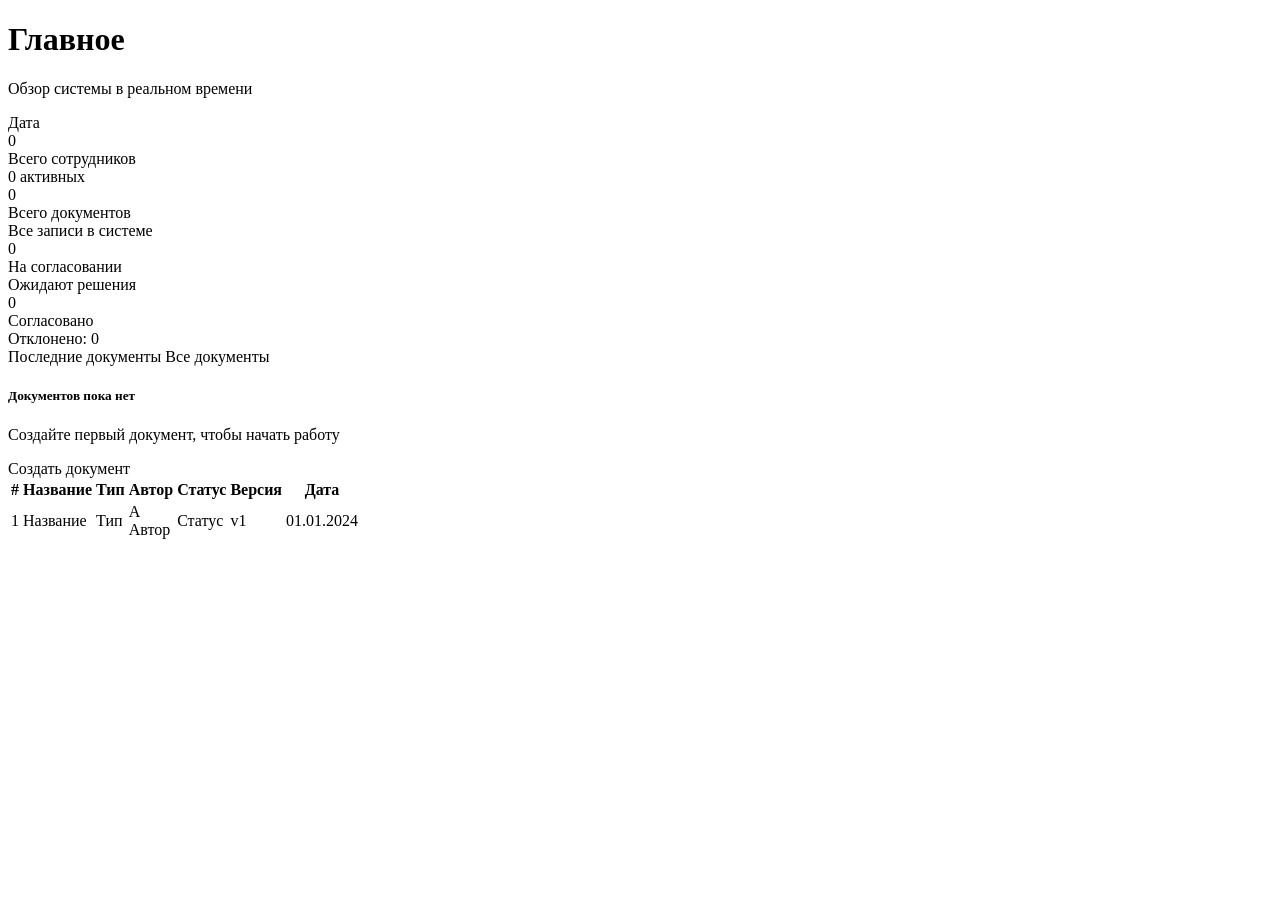
<file: src/main/resources/templates/dashboard/index.html>
<!DOCTYPE html>
<html xmlns:th="http://www.thymeleaf.org"
      xmlns:sec="http://www.thymeleaf.org/extras/spring-security" lang="ru">
<head th:replace="~{fragments/commons :: head('Главное')}"></head>
<body class="app-body">

<nav th:replace="~{fragments/commons :: topnav}"></nav>

<main class="main-content">

    <!-- Alerts -->
    <th:block th:replace="~{fragments/commons :: alerts}"></th:block>

    <!-- Page header -->
    <div class="content-header">
        <div>
            <h1 class="content-title">Главное</h1>
            <p class="page-subtitle">Обзор системы в реальном времени</p>
        </div>
        <div class="d-flex align-items-center gap-2 text-muted">
            <i class="bi bi-calendar3"></i>
            <span th:text="${#temporals.format(#temporals.createNow(), 'dd MMMM yyyy', new java.util.Locale('ru'))}">Дата</span>
        </div>
    </div>

    <!-- Stat cards -->
    <div class="row g-3">
        <div class="col-xl-3 col-md-6">
            <div class="stat-card stat-card-primary">
                <div class="stat-top">
                    <div>
                        <div class="stat-value" th:text="${stats.totalUsers}">0</div>
                        <div class="stat-label">Всего сотрудников</div>
                    </div>
                    <div class="stat-icon"><i class="bi bi-people-fill"></i></div>
                </div>
                <div class="stat-footer">
                    <i class="bi bi-person-check me-1"></i>
                    <span th:text="${stats.activeUsers}">0</span> активных
                </div>
            </div>
        </div>

        <div class="col-xl-3 col-md-6">
            <div class="stat-card stat-card-info">
                <div class="stat-top">
                    <div>
                        <div class="stat-value" th:text="${stats.totalDocuments}">0</div>
                        <div class="stat-label">Всего документов</div>
                    </div>
                    <div class="stat-icon"><i class="bi bi-file-earmark-text-fill"></i></div>
                </div>
                <div class="stat-footer">
                    <i class="bi bi-archive me-1"></i>
                    Все записи в системе
                </div>
            </div>
        </div>

        <div class="col-xl-3 col-md-6">
            <div class="stat-card stat-card-warning">
                <div class="stat-top">
                    <div>
                        <div class="stat-value" th:text="${stats.pendingDocuments}">0</div>
                        <div class="stat-label">На согласовании</div>
                    </div>
                    <div class="stat-icon"><i class="bi bi-hourglass-split"></i></div>
                </div>
                <div class="stat-footer">
                    <i class="bi bi-clock me-1"></i>
                    Ожидают решения
                </div>
            </div>
        </div>

        <div class="col-xl-3 col-md-6">
            <div class="stat-card stat-card-success">
                <div class="stat-top">
                    <div>
                        <div class="stat-value" th:text="${stats.approvedDocuments}">0</div>
                        <div class="stat-label">Согласовано</div>
                    </div>
                    <div class="stat-icon"><i class="bi bi-check-circle-fill"></i></div>
                </div>
                <div class="stat-footer">
                    <i class="bi bi-x-circle me-1 text-danger"></i>
                    Отклонено: <span th:text="${stats.rejectedDocuments}">0</span>
                </div>
            </div>
        </div>
    </div>

    <!-- Recent documents table -->
    <div class="card">
        <div class="card-header d-flex align-items-center justify-content-between">
            <span><i class="bi bi-clock-history me-2 text-primary"></i>Последние документы</span>
            <a th:href="@{/documents}" class="btn btn-sm btn-outline-primary">
                Все документы <i class="bi bi-arrow-right ms-1"></i>
            </a>
        </div>
        <div class="card-body p-0">
            <div th:if="${recentDocuments.isEmpty()}" class="empty-state">
                <i class="bi bi-inbox"></i>
                <h5>Документов пока нет</h5>
                <p>Создайте первый документ, чтобы начать работу</p>
                <a th:href="@{/documents/new}" class="btn btn-primary btn-sm mt-2">
                    <i class="bi bi-plus-lg me-1"></i>Создать документ
                </a>
            </div>
            <table th:unless="${recentDocuments.isEmpty()}" class="table table-hover">
                <thead>
                    <tr>
                        <th>#</th>
                        <th>Название</th>
                        <th>Тип</th>
                        <th>Автор</th>
                        <th>Статус</th>
                        <th>Версия</th>
                        <th>Дата</th>
                        <th></th>
                    </tr>
                </thead>
                <tbody>
                    <tr th:each="doc : ${recentDocuments}">
                        <td class="text-muted" th:text="${doc.id}">1</td>
                        <td class="fw-500 text-truncate-cell" th:text="${doc.title}">Название</td>
                        <td>
                            <span class="badge bg-light text-secondary border"
                                  th:text="${doc.documentType}">Тип</span>
                        </td>
                        <td>
                            <div class="d-flex align-items-center gap-2">
                                <div class="avatar-sm"
                                     th:text="${doc.authorName.substring(0,1).toUpperCase()}">A</div>
                                <span th:text="${doc.authorName}">Автор</span>
                            </div>
                        </td>
                        <td>
                            <span th:class="'status-badge status-' + ${doc.status.toLowerCase()}"
                                  th:text="${doc.status == 'DRAFT'    ? 'Черновик' :
                                             doc.status == 'PENDING'  ? 'На согласовании' :
                                             doc.status == 'APPROVED' ? 'Согласован' : 'Отклонён'}">Статус</span>
                        </td>
                        <td>
                            <span class="badge bg-light text-secondary border"
                                  th:text="'v' + ${doc.version}">v1</span>
                        </td>
                        <td class="text-muted"
                            th:text="${#temporals.format(doc.createdAt,'dd.MM.yyyy')}">01.01.2024</td>
                        <td>
                            <a th:href="@{/documents/{id}(id=${doc.id})}"
                               class="btn btn-sm btn-outline-secondary">
                                <i class="bi bi-eye"></i>
                            </a>
                        </td>
                    </tr>
                </tbody>
            </table>
        </div>
    </div>

</main>

<th:block th:replace="~{fragments/commons :: scripts}"></th:block>
</body>
</html>
</file>
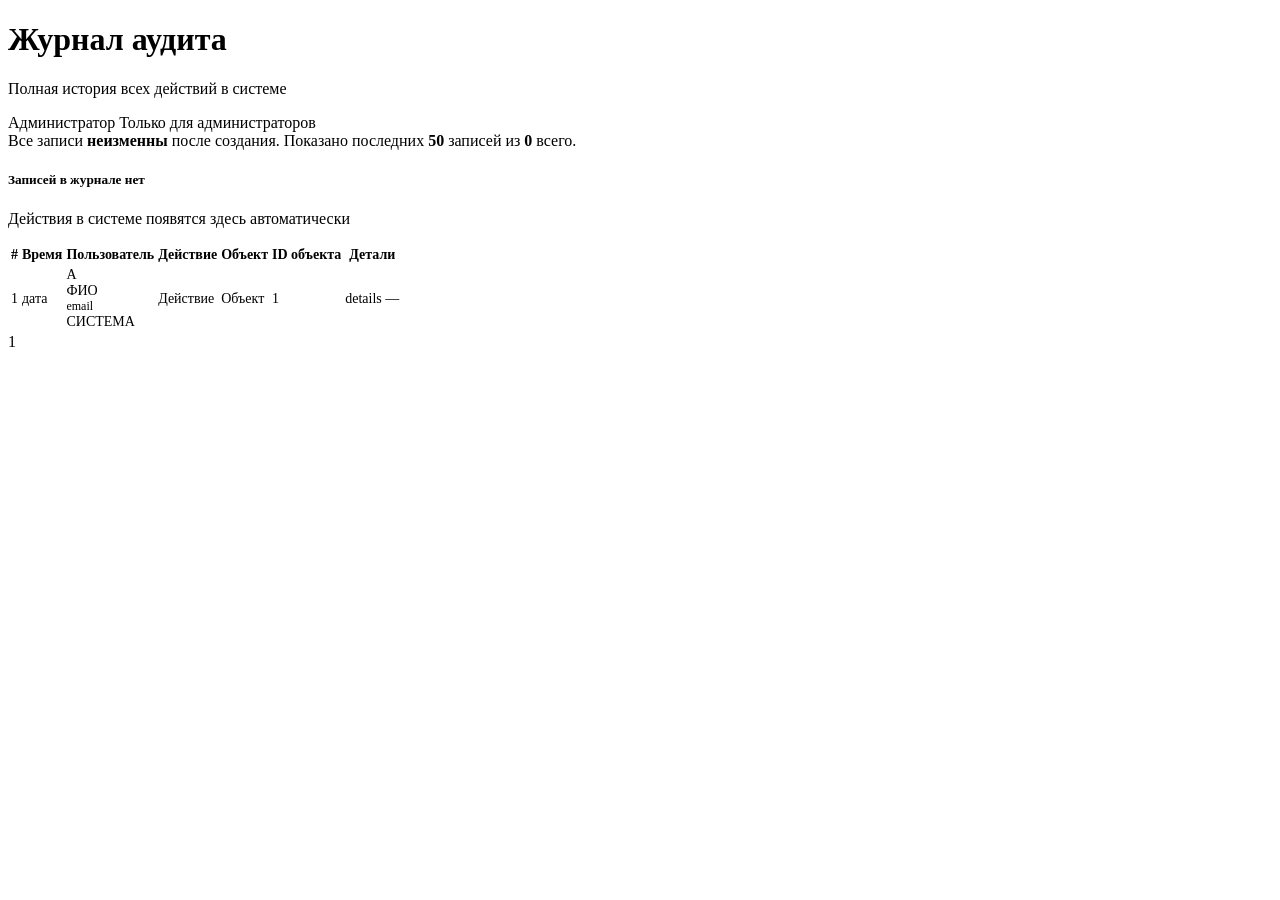
<file: src/main/resources/templates/audit/list.html>
<!DOCTYPE html>
<html xmlns:th="http://www.thymeleaf.org"
      xmlns:sec="http://www.thymeleaf.org/extras/spring-security" lang="ru">
<head th:replace="~{fragments/commons :: head('Журнал аудита')}"></head>
<body class="app-body">

<nav th:replace="~{fragments/commons :: topnav}"></nav>

<main class="main-content">

    <th:block th:replace="~{fragments/commons :: alerts}"></th:block>

    <!-- Header -->
    <div class="content-header">
        <div>
            <h1 class="content-title">Журнал аудита</h1>
            <p class="page-subtitle">Полная история всех действий в системе</p>
        </div>
        <div class="d-flex align-items-center gap-2">
            <span class="badge bg-danger">Администратор</span>
            <span class="text-muted small">Только для администраторов</span>
        </div>
    </div>

    <!-- Info banner -->
    <div class="alert alert-info d-flex gap-2 align-items-center mb-0">
        <i class="bi bi-shield-lock-fill flex-shrink-0"></i>
        <span class="small">
            Все записи <strong>неизменны</strong> после создания.
            Показано последних <strong th:text="${logsPage.numberOfElements}">50</strong> записей
            из <strong th:text="${logsPage.totalElements}">0</strong> всего.
        </span>
    </div>

    <!-- Table -->
    <div class="card">
        <div class="card-body p-0">
            <div th:if="${logsPage.isEmpty()}" class="empty-state">
                <i class="bi bi-journal"></i>
                <h5>Записей в журнале нет</h5>
                <p>Действия в системе появятся здесь автоматически</p>
            </div>

            <table th:unless="${logsPage.isEmpty()}" class="table table-hover" style="font-size:.875rem">
                <thead>
                    <tr>
                        <th>#</th>
                        <th>Время</th>
                        <th>Пользователь</th>
                        <th>Действие</th>
                        <th>Объект</th>
                        <th>ID объекта</th>
                        <th>Детали</th>
                    </tr>
                </thead>
                <tbody>
                    <tr th:each="log : ${logsPage.content}">
                        <td class="text-muted small" th:text="${log.id}">1</td>
                        <td class="text-muted small text-nowrap"
                            th:text="${#temporals.format(log.createdAt,'dd.MM.yyyy HH:mm:ss')}">дата</td>
                        <td>
                            <span th:if="${log.user != null}"
                                  class="d-flex align-items-center gap-2">
                                <div class="avatar-sm"
                                     th:text="${log.user.fullName.substring(0,1).toUpperCase()}">A</div>
                                <div>
                                    <div class="fw-500 small" th:text="${log.user.fullName}">ФИО</div>
                                    <div class="text-muted" style="font-size:.75rem" th:text="${log.user.email}">email</div>
                                </div>
                            </span>
                            <span th:unless="${log.user != null}"
                                  class="badge bg-secondary">СИСТЕМА</span>
                        </td>
                        <td>
                            <span th:class="${'badge ' +
                                (log.action.contains('CREATED')   ? 'bg-success' :
                                (log.action.contains('DELETED') or log.action.contains('DEACTIVATED') ? 'bg-danger' :
                                (log.action.contains('APPROVED') and !log.action.contains('DECISION') ? 'bg-success' :
                                (log.action.contains('REJECTED')  ? 'bg-danger' :
                                (log.action.contains('SUBMITTED') ? 'bg-warning text-dark' :
                                (log.action.contains('DECISION')  ? 'bg-info text-dark' :
                                (log.action.contains('RETURNED')  ? 'bg-secondary' : 'bg-secondary')))))))}"
                                  th:text="${
                                    log.action == 'USER_CREATED'              ? 'Сотрудник создан' :
                                    log.action == 'USER_UPDATED'              ? 'Сотрудник обновлён' :
                                    log.action == 'USER_DEACTIVATED'          ? 'Сотрудник деактивирован' :
                                    log.action == 'DOCUMENT_CREATED'          ? 'Документ создан' :
                                    log.action == 'DOCUMENT_SUBMITTED'        ? 'Отправлен на согласование' :
                                    log.action == 'APPROVAL_DECISION'         ? 'Решение по документу' :
                                    log.action == 'DOCUMENT_RETURNED_TO_DRAFT'? 'Возврат на доработку' :
                                    log.action == 'DEPARTMENT_CREATED'        ? 'Отдел создан' :
                                    log.action == 'DEPARTMENT_UPDATED'        ? 'Отдел обновлён' :
                                    log.action == 'DEPARTMENT_DELETED'        ? 'Отдел удалён' :
                                    log.action}">Действие</span>
                        </td>
                        <td class="text-muted"
                            th:text="${log.entityType == 'Document'   ? 'Документ' :
                                       log.entityType == 'User'       ? 'Сотрудник' :
                                       log.entityType == 'Department' ? 'Отдел' :
                                       log.entityType ?: '—'}">Объект</td>
                        <td class="text-muted" th:text="${log.entityId ?: '—'}">1</td>
                        <td>
                            <span th:if="${log.details != null}"
                                  class="text-muted small"
                                  th:text="${#strings.abbreviate(log.details, 80)}">details</span>
                            <span th:unless="${log.details != null}" class="text-muted">—</span>
                        </td>
                    </tr>
                </tbody>
            </table>
        </div>
    </div>

    <!-- Pagination -->
    <div th:if="${logsPage.totalPages > 1}" class="d-flex justify-content-center gap-2">
        <a th:href="@{/audit(page=${currentPage - 1})}"
           th:classappend="${currentPage == 0} ? ' disabled' : ''"
           class="btn btn-outline-secondary btn-sm">
            <i class="bi bi-chevron-left"></i>
        </a>
        <span th:each="p : ${#numbers.sequence(0, logsPage.totalPages - 1)}">
            <a th:href="@{/audit(page=${p})}"
               th:classappend="${p == currentPage} ? ' active' : ''"
               th:text="${p + 1}"
               class="btn btn-outline-secondary btn-sm">1</a>
        </span>
        <a th:href="@{/audit(page=${currentPage + 1})}"
           th:classappend="${currentPage + 1 >= logsPage.totalPages} ? ' disabled' : ''"
           class="btn btn-outline-secondary btn-sm">
            <i class="bi bi-chevron-right"></i>
        </a>
    </div>

</main>
<th:block th:replace="~{fragments/commons :: scripts}"></th:block>
</body>
</html>
</file>
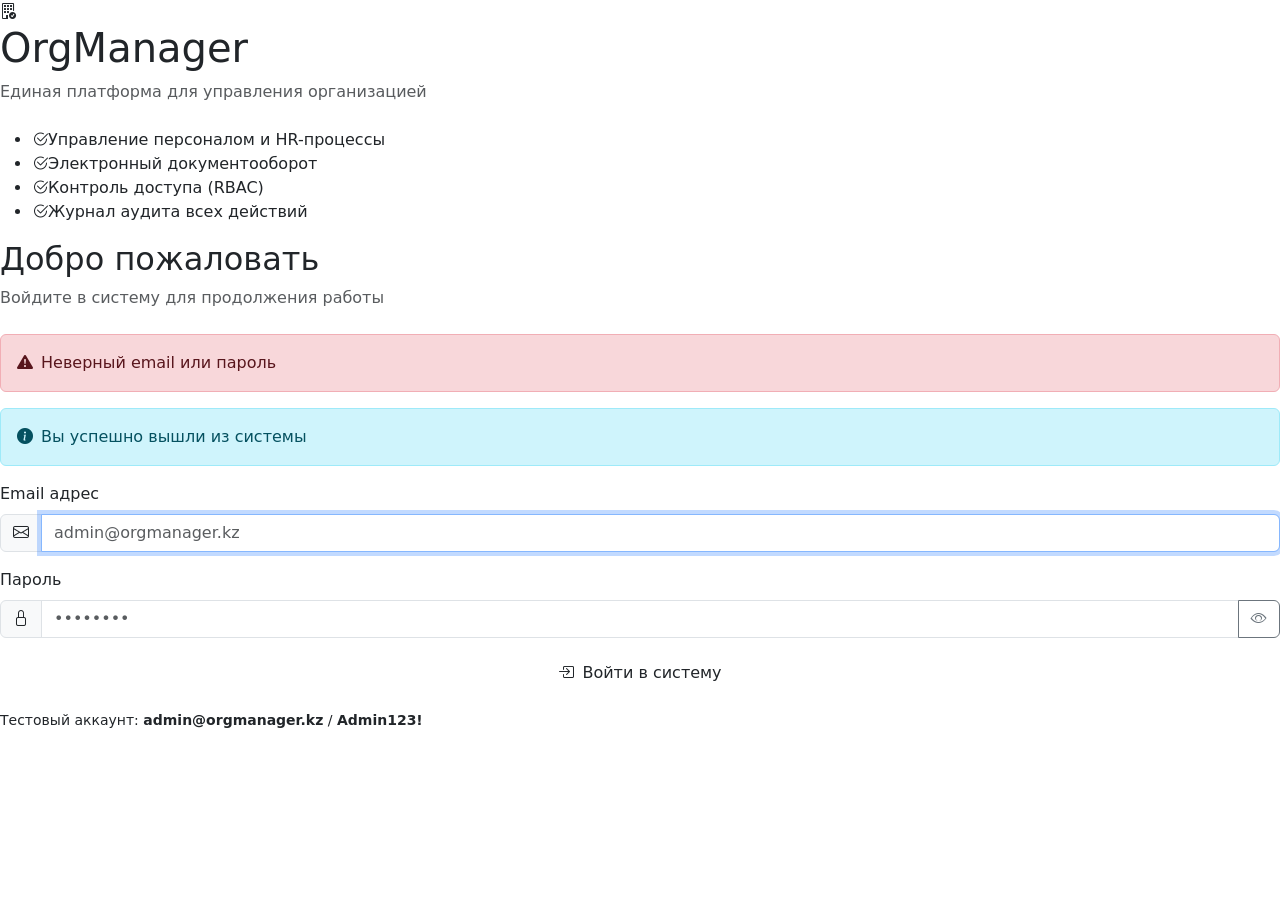
<file: src/main/resources/templates/auth/login.html>
<!DOCTYPE html>
<html xmlns:th="http://www.thymeleaf.org" lang="ru">
<head>
    <meta charset="UTF-8"/>
    <meta name="viewport" content="width=device-width, initial-scale=1.0"/>
    <title>Вход — OrgManager</title>
    <link rel="stylesheet" href="https://cdn.jsdelivr.net/npm/bootstrap@5.3.2/dist/css/bootstrap.min.css"/>
    <link rel="stylesheet" href="https://cdn.jsdelivr.net/npm/bootstrap-icons@1.11.3/font/bootstrap-icons.css"/>
    <link href="https://fonts.googleapis.com/css2?family=Inter:wght@400;500;600;700&amp;display=swap" rel="stylesheet"/>
    <link rel="stylesheet" th:href="@{/css/app.css}"/>
</head>
<body class="login-body">

<div class="login-card">

    <!-- Left decorative panel -->
    <div class="login-left">
        <div class="login-logo"><i class="bi bi-building-check"></i></div>
        <h1>OrgManager</h1>
        <p class="opacity-75 mb-4">Единая платформа для управления организацией</p>
        <ul class="login-features">
            <li><i class="bi bi-check2-circle"></i>Управление персоналом и HR-процессы</li>
            <li><i class="bi bi-check2-circle"></i>Электронный документооборот</li>
            <li><i class="bi bi-check2-circle"></i>Контроль доступа (RBAC)</li>
            <li><i class="bi bi-check2-circle"></i>Журнал аудита всех действий</li>
        </ul>
    </div>

    <!-- Right login form -->
    <div class="login-right">
        <h2>Добро пожаловать</h2>
        <p class="text-muted mb-4">Войдите в систему для продолжения работы</p>

        <!-- Error / success alerts -->
        <div th:if="${param.error}"
             class="alert alert-danger d-flex align-items-center gap-2 mb-3">
            <i class="bi bi-exclamation-triangle-fill"></i>
            Неверный email или пароль
        </div>
        <div th:if="${param.logout}"
             class="alert alert-info d-flex align-items-center gap-2 mb-3">
            <i class="bi bi-info-circle-fill"></i>
            Вы успешно вышли из системы
        </div>

        <form th:action="@{/login}" method="post">

            <div class="mb-3">
                <label class="form-label">Email адрес</label>
                <div class="input-group">
                    <span class="input-group-text"><i class="bi bi-envelope"></i></span>
                    <input type="email" name="email" class="form-control"
                           placeholder="admin@orgmanager.kz" required autofocus/>
                </div>
            </div>

            <div class="mb-3">
                <label class="form-label">Пароль</label>
                <div class="input-group">
                    <span class="input-group-text"><i class="bi bi-lock"></i></span>
                    <input type="password" name="password" id="passwordInput"
                           class="form-control" placeholder="••••••••" required/>
                    <button type="button" class="btn btn-outline-secondary"
                            onclick="togglePwd()" tabindex="-1">
                        <i class="bi bi-eye" id="eyeIcon"></i>
                    </button>
                </div>
            </div>

            <button type="submit" class="btn btn-login w-100">
                <i class="bi bi-box-arrow-in-right me-2"></i>Войти в систему
            </button>
        </form>

        <div class="login-hint mt-3">
            <small>Тестовый аккаунт: <strong>admin@orgmanager.kz</strong> / <strong>Admin123!</strong></small>
        </div>
    </div>
</div>

<script>
    function togglePwd() {
        const inp = document.getElementById('passwordInput');
        const ico = document.getElementById('eyeIcon');
        if (inp.type === 'password') {
            inp.type = 'text';
            ico.classList.replace('bi-eye', 'bi-eye-slash');
        } else {
            inp.type = 'password';
            ico.classList.replace('bi-eye-slash', 'bi-eye');
        }
    }
</script>
</body>
</html>
</file>
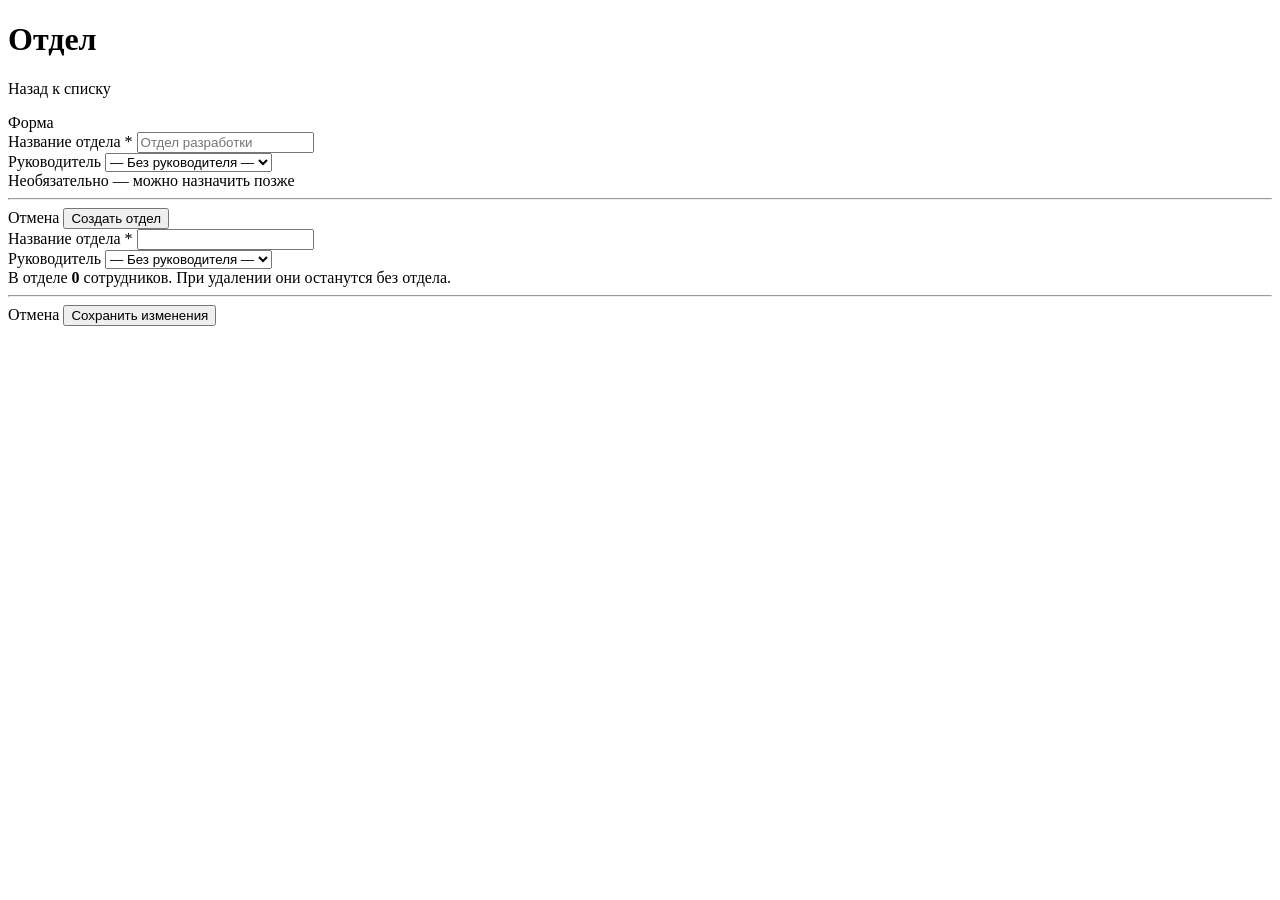
<file: src/main/resources/templates/departments/form.html>
<!DOCTYPE html>
<html xmlns:th="http://www.thymeleaf.org"
      xmlns:sec="http://www.thymeleaf.org/extras/spring-security" lang="ru">
<head th:replace="~{fragments/commons :: head(${editMode} ? 'Редактировать отдел' : 'Новый отдел')}"></head>
<body class="app-body">

<nav th:replace="~{fragments/commons :: topnav}"></nav>

<main class="main-content">

    <th:block th:replace="~{fragments/commons :: alerts}"></th:block>

    <!-- Header -->
    <div class="content-header">
        <div>
            <h1 class="content-title"
                th:text="${editMode} ? 'Редактировать отдел' : 'Новый отдел'">Отдел</h1>
            <p class="page-subtitle">
                <a th:href="@{/departments}" class="text-muted text-decoration-none">
                    <i class="bi bi-arrow-left me-1"></i>Назад к списку
                </a>
            </p>
        </div>
    </div>

    <div class="row justify-content-center">
        <div class="col-lg-6">
            <div class="card">
                <div class="card-header">
                    <i class="bi bi-building me-2 text-primary"></i>
                    <span th:text="${editMode} ? 'Данные отдела' : 'Заполните данные нового отдела'">Форма</span>
                </div>
                <div class="card-body">

                    <!-- CREATE form -->
                    <form th:unless="${editMode}"
                          th:action="@{/departments}" method="post">

                        <div class="mb-3">
                            <label class="form-label">Название отдела <span class="text-danger">*</span></label>
                            <input type="text" name="name" class="form-control"
                                   placeholder="Отдел разработки" required maxlength="255"/>
                        </div>

                        <div class="mb-3">
                            <label class="form-label">Руководитель</label>
                            <select name="headId" class="form-select">
                                <option value="">— Без руководителя —</option>
                                <option th:each="u : ${users}"
                                        th:value="${u.id}"
                                        th:text="${u.fullName} + ' (' + ${u.email} + ')'">Сотрудник</option>
                            </select>
                            <div class="form-text">Необязательно — можно назначить позже</div>
                        </div>

                        <hr class="my-4"/>
                        <div class="d-flex gap-2 justify-content-end">
                            <a th:href="@{/departments}" class="btn btn-outline-secondary">Отмена</a>
                            <button type="submit" class="btn btn-primary">
                                <i class="bi bi-building-add me-1"></i>Создать отдел
                            </button>
                        </div>
                    </form>

                    <!-- EDIT form -->
                    <form th:if="${editMode}"
                          th:action="@{/departments/{id}/edit(id=${department.id})}" method="post">

                        <div class="mb-3">
                            <label class="form-label">Название отдела <span class="text-danger">*</span></label>
                            <input type="text" name="name" class="form-control"
                                   th:value="${department.name}" required maxlength="255"/>
                        </div>

                        <div class="mb-3">
                            <label class="form-label">Руководитель</label>
                            <select name="headId" class="form-select">
                                <option value="">— Без руководителя —</option>
                                <option th:each="u : ${users}"
                                        th:value="${u.id}"
                                        th:text="${u.fullName} + ' (' + ${u.email} + ')'"
                                        th:selected="${u.id == department.headId}">Сотрудник</option>
                            </select>
                        </div>

                        <div th:if="${department.employeeCount > 0}"
                             class="alert alert-info d-flex gap-2 align-items-center py-2">
                            <i class="bi bi-people-fill flex-shrink-0"></i>
                            <span class="small">
                                В отделе
                                <strong th:text="${department.employeeCount}">0</strong>
                                сотрудников. При удалении они останутся без отдела.
                            </span>
                        </div>

                        <hr class="my-4"/>
                        <div class="d-flex gap-2 justify-content-end">
                            <a th:href="@{/departments}" class="btn btn-outline-secondary">Отмена</a>
                            <button type="submit" class="btn btn-primary">
                                <i class="bi bi-floppy me-1"></i>Сохранить изменения
                            </button>
                        </div>
                    </form>

                </div>
            </div>
        </div>
    </div>

</main>
<th:block th:replace="~{fragments/commons :: scripts}"></th:block>
</body>
</html>
</file>
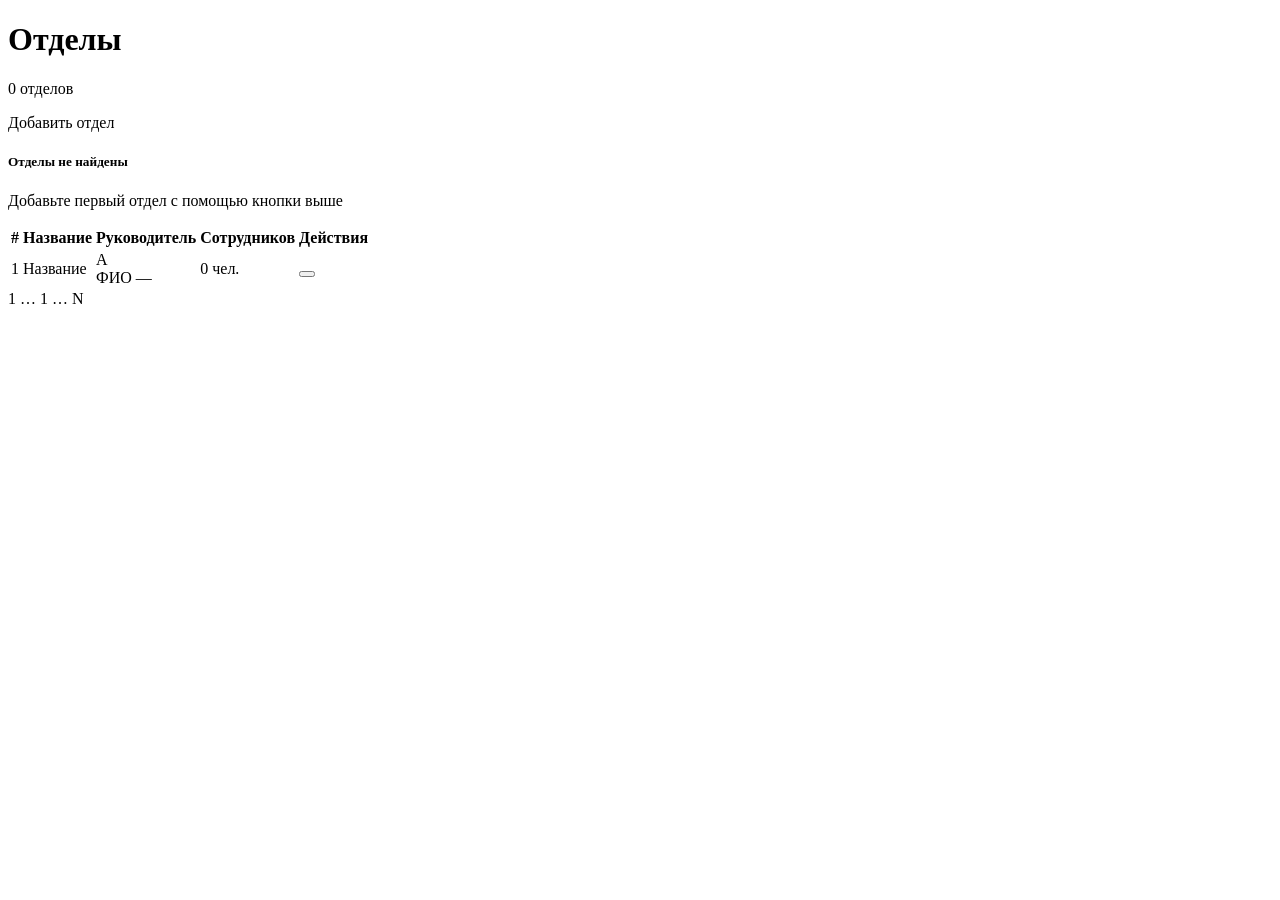
<file: src/main/resources/templates/departments/list.html>
<!DOCTYPE html>
<html xmlns:th="http://www.thymeleaf.org"
      xmlns:sec="http://www.thymeleaf.org/extras/spring-security" lang="ru">
<head th:replace="~{fragments/commons :: head('Отделы')}"></head>
<body class="app-body">

<nav th:replace="~{fragments/commons :: topnav}"></nav>

<main class="main-content">

    <th:block th:replace="~{fragments/commons :: alerts}"></th:block>

    <!-- Header -->
    <div class="content-header">
        <div>
            <h1 class="content-title">Отделы</h1>
            <p class="page-subtitle" th:text="${deptsPage.totalElements} + ' отделов'">0 отделов</p>
        </div>
        <div class="content-actions">
            <a sec:authorize="hasRole('ADMIN')" th:href="@{/departments/new}"
               class="btn btn-primary">
                <i class="bi bi-building-add me-1"></i>Добавить отдел
            </a>
        </div>
    </div>

    <!-- Table -->
    <div class="card">
        <div class="card-body p-0">

            <div th:if="${deptsPage.isEmpty()}" class="empty-state">
                <i class="bi bi-building"></i>
                <h5>Отделы не найдены</h5>
                <p>Добавьте первый отдел с помощью кнопки выше</p>
            </div>

            <table th:unless="${deptsPage.isEmpty()}" class="table table-hover">
                <thead>
                    <tr>
                        <th>#</th>
                        <th>Название</th>
                        <th>Руководитель</th>
                        <th>Сотрудников</th>
                        <th sec:authorize="hasRole('ADMIN')">Действия</th>
                    </tr>
                </thead>
                <tbody>
                    <tr th:each="dept : ${deptsPage.content}">
                        <td class="text-muted" th:text="${dept.id}">1</td>

                        <td>
                            <div class="d-flex align-items-center gap-2">
                                <div class="avatar-sm bg-primary bg-opacity-10 text-primary"
                                     style="font-size:.8rem">
                                    <i class="bi bi-building"></i>
                                </div>
                                <span class="fw-500" th:text="${dept.name}">Название</span>
                            </div>
                        </td>

                        <td>
                            <span th:if="${dept.headName != null}"
                                  class="d-flex align-items-center gap-2">
                                <div class="avatar-sm"
                                     th:text="${dept.headName.substring(0,1).toUpperCase()}">A</div>
                                <span th:text="${dept.headName}">ФИО</span>
                            </span>
                            <span th:unless="${dept.headName != null}" class="text-muted">—</span>
                        </td>

                        <td>
                            <span class="badge bg-light text-secondary border"
                                  th:text="${dept.employeeCount} + ' чел.'">0 чел.</span>
                        </td>

                        <td sec:authorize="hasRole('ADMIN')">
                            <div class="d-flex gap-1">
                                <a th:href="@{/departments/{id}/edit(id=${dept.id})}"
                                   class="btn btn-sm btn-outline-primary" title="Редактировать">
                                    <i class="bi bi-pencil"></i>
                                </a>
                                <form th:action="@{/departments/{id}/delete(id=${dept.id})}"
                                      method="post">
                                    <button type="submit" class="btn btn-sm btn-outline-danger"
                                            title="Удалить"
                                            th:data-name="${dept.name}"
                                            onclick="return confirm('Удалить отдел «' + this.dataset.name + '»? Сотрудники останутся без отдела.')">
                                        <i class="bi bi-trash"></i>
                                    </button>
                                </form>
                            </div>
                        </td>
                    </tr>
                </tbody>
            </table>
        </div>
    </div>

    <!-- Pagination -->
    <div th:if="${deptsPage.totalPages > 1}" class="d-flex justify-content-center align-items-center gap-1">
        <a th:href="@{/departments(page=${currentPage - 1})}"
           th:classappend="${currentPage == 0} ? ' disabled' : ''"
           class="btn btn-outline-secondary btn-sm">
            <i class="bi bi-chevron-left"></i>
        </a>
        <span th:if="${startPage > 0}">
            <a th:href="@{/departments(page=0)}" class="btn btn-outline-secondary btn-sm">1</a>
            <span th:if="${startPage > 1}" class="text-muted px-1">…</span>
        </span>
        <span th:each="p : ${#numbers.sequence(startPage, endPage)}">
            <a th:href="@{/departments(page=${p})}"
               th:classappend="${p == currentPage} ? ' active' : ''"
               th:text="${p + 1}"
               class="btn btn-outline-secondary btn-sm">1</a>
        </span>
        <span th:if="${endPage < deptsPage.totalPages - 1}">
            <span th:if="${endPage < deptsPage.totalPages - 2}" class="text-muted px-1">…</span>
            <a th:href="@{/departments(page=${deptsPage.totalPages - 1})}"
               class="btn btn-outline-secondary btn-sm" th:text="${deptsPage.totalPages}">N</a>
        </span>
        <a th:href="@{/departments(page=${currentPage + 1})}"
           th:classappend="${currentPage + 1 >= deptsPage.totalPages} ? ' disabled' : ''"
           class="btn btn-outline-secondary btn-sm">
            <i class="bi bi-chevron-right"></i>
        </a>
    </div>

</main>
<th:block th:replace="~{fragments/commons :: scripts}"></th:block>
</body>
</html>
</file>
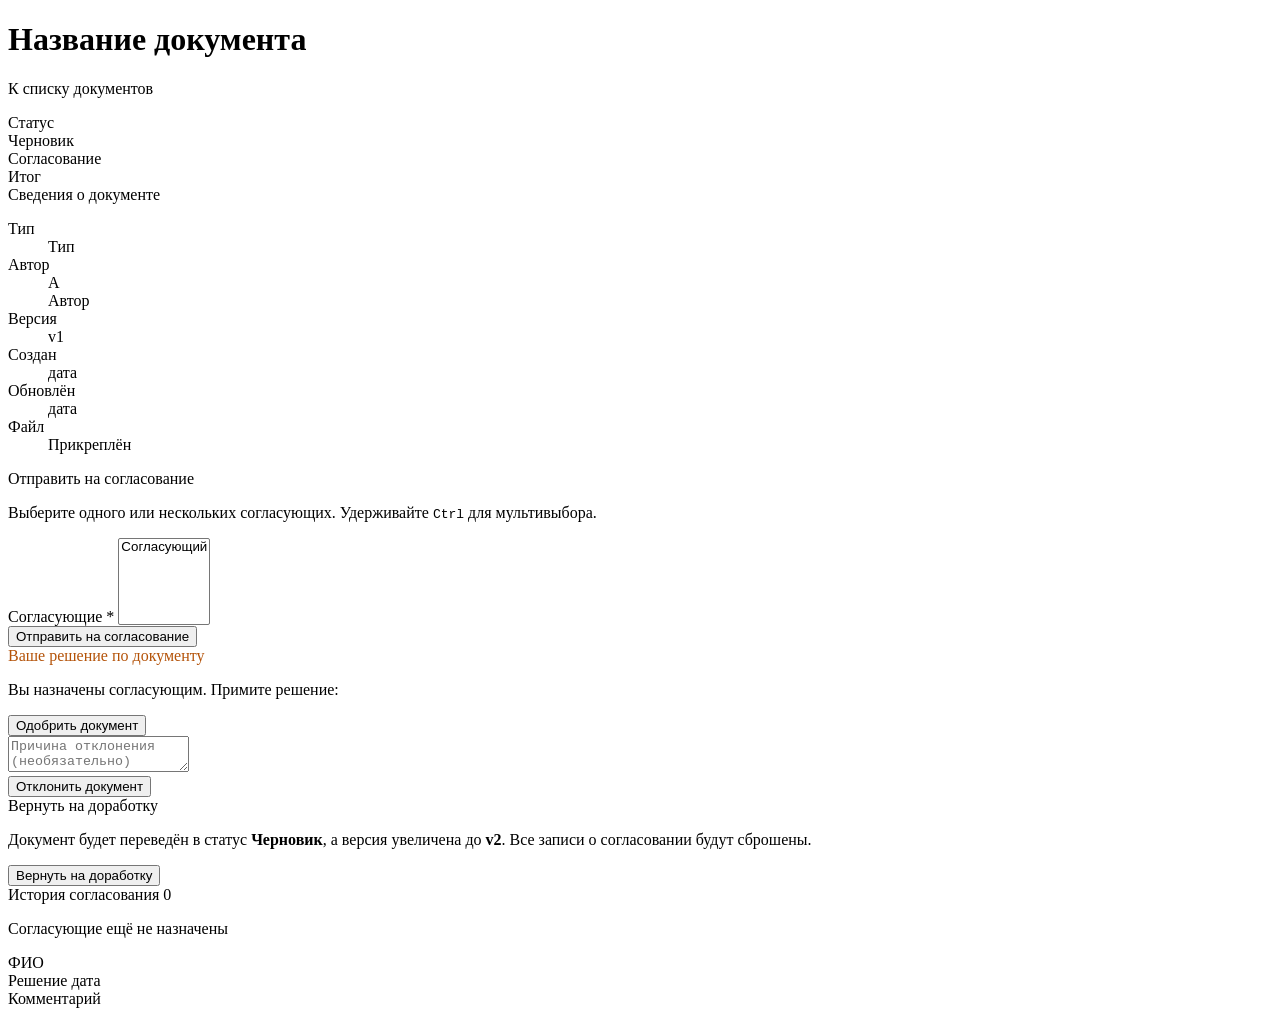
<file: src/main/resources/templates/documents/detail.html>
<!DOCTYPE html>
<html xmlns:th="http://www.thymeleaf.org"
      xmlns:sec="http://www.thymeleaf.org/extras/spring-security" lang="ru">
<head th:replace="~{fragments/commons :: head('Документ')}" ></head>
<body class="app-body">

<nav th:replace="~{fragments/commons :: topnav}"></nav>

<main class="main-content">

    <th:block th:replace="~{fragments/commons :: alerts}"></th:block>

    <!-- Header -->
    <div class="content-header">
        <div>
            <h1 class="content-title" th:text="${detail.document.title}">Название документа</h1>
            <p class="page-subtitle">
                <a th:href="@{/documents}" class="text-muted text-decoration-none">
                    <i class="bi bi-arrow-left me-1"></i>К списку документов
                </a>
            </p>
        </div>
        <span th:class="'status-badge status-' + ${detail.document.status.toLowerCase()} + ' fs-6'"
              th:text="${detail.document.status == 'DRAFT' ? 'Черновик' :
                         detail.document.status == 'PENDING' ? 'На согласовании' :
                         detail.document.status == 'APPROVED' ? 'Согласован' : 'Отклонён'}">Статус</span>
    </div>

    <!-- Workflow stepper -->
    <div class="wf-steps">
        <div th:class="'wf-step ' + (${detail.document.status == 'DRAFT'} ? 'active' : 'done')">
            <i class="bi bi-pencil-square me-1"></i>Черновик
        </div>
        <div th:class="'wf-step ' + (${detail.document.status == 'PENDING'} ? 'active' :
                                      (${detail.document.status == 'APPROVED' or detail.document.status == 'REJECTED'} ? 'done' : ''))">
            <i class="bi bi-hourglass-split me-1"></i>Согласование
        </div>
        <div th:class="'wf-step ' + (${detail.document.status == 'APPROVED'} ? 'done' :
                                      (${detail.document.status == 'REJECTED'} ? 'error' : ''))">
            <i th:class="'bi ' + (${detail.document.status == 'REJECTED'} ? 'bi-x-circle' : 'bi-check-circle') + ' me-1'"></i>
            <span th:text="${detail.document.status == 'REJECTED'} ? 'Отклонён' : 'Согласован'">Итог</span>
        </div>
    </div>

    <div class="row g-3">

        <!-- Left column: document info + actions -->
        <div class="col-lg-7">

            <!-- Metadata card -->
            <div class="card mb-3">
                <div class="card-header">
                    <i class="bi bi-info-circle me-2 text-primary"></i>Сведения о документе
                </div>
                <div class="card-body">
                    <dl class="row mb-0">
                        <dt class="col-sm-4 text-muted">Тип</dt>
                        <dd class="col-sm-8">
                            <span class="badge bg-light text-secondary border"
                                  th:text="${detail.document.documentType}">Тип</span>
                        </dd>
                        <dt class="col-sm-4 text-muted">Автор</dt>
                        <dd class="col-sm-8 d-flex align-items-center gap-2">
                            <div class="avatar-sm"
                                 th:text="${detail.document.authorName.substring(0,1).toUpperCase()}">A</div>
                            <span th:text="${detail.document.authorName}">Автор</span>
                        </dd>
                        <dt class="col-sm-4 text-muted">Версия</dt>
                        <dd class="col-sm-8">
                            <span class="badge bg-light text-secondary border"
                                  th:text="'v' + ${detail.document.version}">v1</span>
                        </dd>
                        <dt class="col-sm-4 text-muted">Создан</dt>
                        <dd class="col-sm-8 text-muted"
                            th:text="${#temporals.format(detail.document.createdAt,'dd.MM.yyyy HH:mm')}">дата</dd>
                        <dt class="col-sm-4 text-muted">Обновлён</dt>
                        <dd class="col-sm-8 text-muted"
                            th:text="${#temporals.format(detail.document.updatedAt,'dd.MM.yyyy HH:mm')}">дата</dd>
                        <th:block th:if="${detail.document.filePath != null}">
                            <dt class="col-sm-4 text-muted">Файл</dt>
                            <dd class="col-sm-8">
                                <span class="text-success">
                                    <i class="bi bi-file-earmark-check me-1"></i>Прикреплён
                                </span>
                            </dd>
                        </th:block>
                    </dl>
                </div>
            </div>

            <!-- ── ACTION: Submit for approval (DRAFT + author) ── -->
            <div th:if="${detail.document.status == 'DRAFT' and detail.document.authorId == detail.currentUserId}"
                 class="card mb-3 border-primary">
                <div class="card-header text-primary">
                    <i class="bi bi-send me-2"></i>Отправить на согласование
                </div>
                <div class="card-body">
                    <p class="text-muted small mb-3">
                        Выберите одного или нескольких согласующих. Удерживайте <kbd>Ctrl</kbd> для
                        мультивыбора.
                    </p>
                    <form th:action="@{/documents/{id}/submit(id=${detail.document.id})}" method="post">
                        <div class="mb-3">
                            <label class="form-label">Согласующие <span class="text-danger">*</span></label>
                            <select name="approverIds" class="form-select" multiple size="5" required>
                                <option th:each="approver : ${detail.availableApprovers}"
                                        th:value="${approver.id}"
                                        th:text="${approver.fullName + ' (' + approver.role + ')'}">
                                    Согласующий
                                </option>
                            </select>
                        </div>
                        <button type="submit" class="btn btn-primary">
                            <i class="bi bi-send-fill me-1"></i>Отправить на согласование
                        </button>
                    </form>
                </div>
            </div>

            <!-- ── ACTION: Approve / Reject (assigned approver with PENDING slot) ── -->
            <div th:if="${detail.myPendingApprovalId != null}" class="card mb-3 border-warning">
                <div class="card-header" style="color:#b45309">
                    <i class="bi bi-pen me-2"></i>Ваше решение по документу
                </div>
                <div class="card-body">
                    <p class="text-muted small mb-3">Вы назначены согласующим. Примите решение:</p>

                    <!-- Approve -->
                    <form th:action="@{/documents/{d}/approvals/{a}/decide(d=${detail.document.id},a=${detail.myPendingApprovalId})}"
                          method="post" class="mb-2">
                        <input type="hidden" name="decision" value="APPROVED"/>
                        <button type="submit" class="btn btn-success w-100">
                            <i class="bi bi-check-lg me-1"></i>Одобрить документ
                        </button>
                    </form>

                    <!-- Reject -->
                    <form th:action="@{/documents/{d}/approvals/{a}/decide(d=${detail.document.id},a=${detail.myPendingApprovalId})}"
                          method="post">
                        <input type="hidden" name="decision" value="REJECTED"/>
                        <div class="mb-2">
                            <textarea name="comment" class="form-control form-control-sm"
                                      rows="2" placeholder="Причина отклонения (необязательно)"></textarea>
                        </div>
                        <button type="submit" class="btn btn-danger w-100">
                            <i class="bi bi-x-lg me-1"></i>Отклонить документ
                        </button>
                    </form>
                </div>
            </div>

            <!-- ── ACTION: Return to draft (REJECTED + MANAGER/ADMIN) ── -->
            <div sec:authorize="hasAnyRole('ADMIN','MANAGER')"
                 th:if="${detail.document.status == 'REJECTED'}"
                 class="card mb-3 border-secondary">
                <div class="card-header text-secondary">
                    <i class="bi bi-arrow-counterclockwise me-2"></i>Вернуть на доработку
                </div>
                <div class="card-body">
                    <p class="text-muted small mb-3">
                        Документ будет переведён в статус <strong>Черновик</strong>,
                        а версия увеличена до
                        <strong>v<span th:text="${detail.document.version + 1}">2</span></strong>.
                        Все записи о согласовании будут сброшены.
                    </p>
                    <form th:action="@{/documents/{id}/return-to-draft(id=${detail.document.id})}"
                          method="post">
                        <button type="submit" class="btn btn-outline-secondary"
                                onclick="return confirm('Вернуть документ на доработку?')">
                            <i class="bi bi-arrow-counterclockwise me-1"></i>Вернуть на доработку
                        </button>
                    </form>
                </div>
            </div>

        </div>

        <!-- Right column: approval timeline -->
        <div class="col-lg-5">
            <div class="card">
                <div class="card-header">
                    <i class="bi bi-diagram-3 me-2 text-primary"></i>
                    История согласования
                    <span class="badge bg-secondary ms-2"
                          th:text="${detail.approvals.size()}">0</span>
                </div>
                <div class="card-body p-3">

                    <!-- Empty: no approvers assigned yet -->
                    <div th:if="${detail.approvals.isEmpty()}" class="empty-state py-4">
                        <i class="bi bi-people" style="font-size:2rem"></i>
                        <p class="mt-2 mb-0 small text-muted">
                            Согласующие ещё не назначены
                        </p>
                    </div>

                    <!-- Timeline -->
                    <div th:unless="${detail.approvals.isEmpty()}" class="approval-timeline">
                        <div th:each="approval : ${detail.approvals}" class="approval-item">

                            <div th:class="'approval-dot ' + ${approval.decision.toLowerCase()}">
                                <i th:class="'bi ' + (${approval.decision == 'APPROVED'} ? 'bi-check-lg' :
                                                       (${approval.decision == 'REJECTED'} ? 'bi-x-lg' : 'bi-hourglass'))"></i>
                            </div>

                            <div class="approval-info">
                                <div class="approval-name" th:text="${approval.approverName}">ФИО</div>
                                <div class="approval-meta">
                                    <span th:class="'status-badge status-' + ${approval.decision.toLowerCase()} + ' me-2'"
                                          th:text="${approval.decision == 'APPROVED' ? 'Одобрено' :
                                                     approval.decision == 'REJECTED' ? 'Отклонено' : 'Ожидает'}">
                                        Решение</span>
                                    <span th:if="${approval.decidedAt != null}" class="text-muted small"
                                          th:text="${#temporals.format(approval.decidedAt,'dd.MM.yyyy HH:mm')}">дата</span>
                                </div>
                                <div th:if="${approval.comment != null and !approval.comment.isBlank()}"
                                     class="approval-comment">
                                    <i class="bi bi-chat-left-quote me-1"></i>
                                    <span th:text="${approval.comment}">Комментарий</span>
                                </div>
                            </div>

                        </div>
                    </div>
                </div>
            </div>
        </div>

    </div><!-- /row -->

</main>
<th:block th:replace="~{fragments/commons :: scripts}"></th:block>
</body>
</html>
</file>
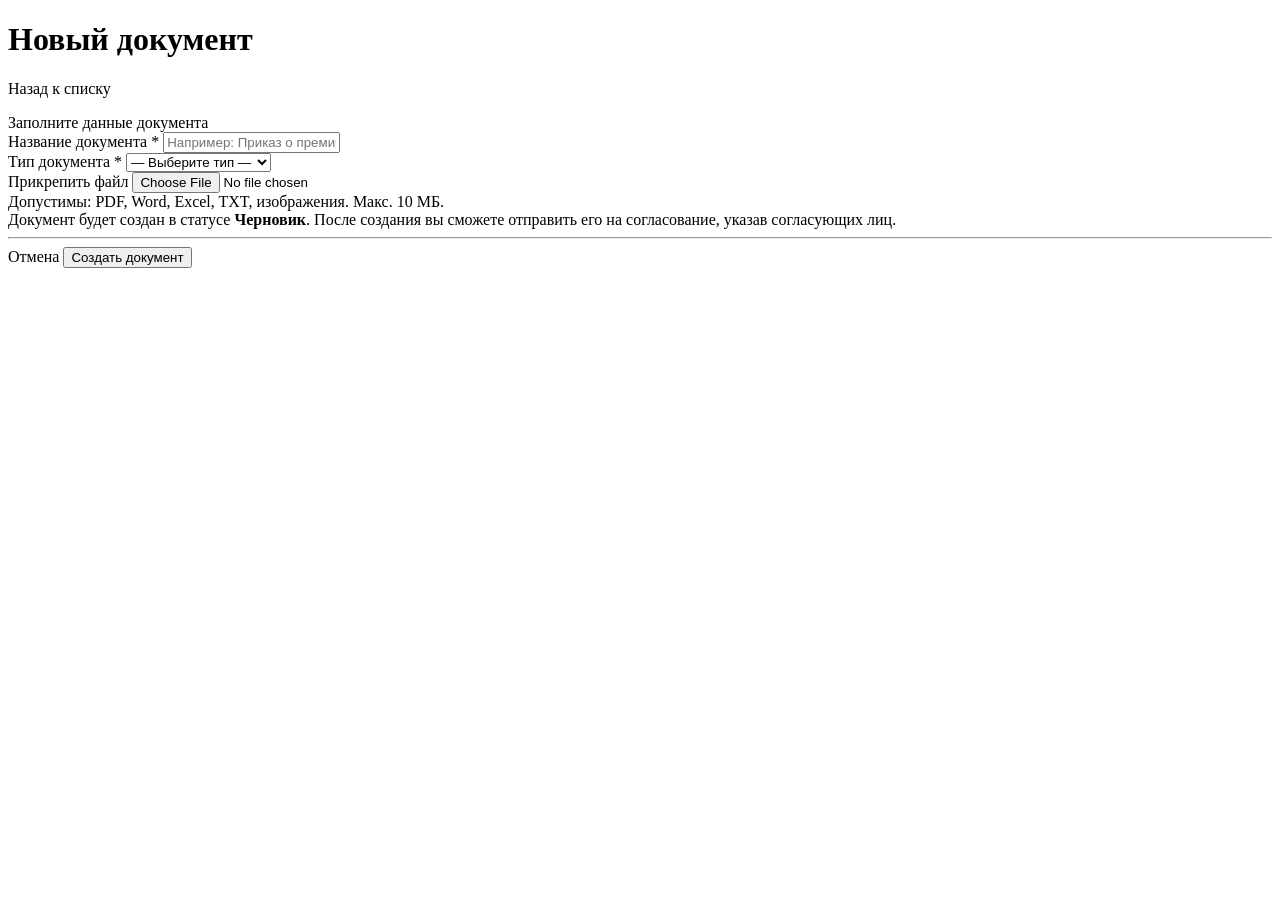
<file: src/main/resources/templates/documents/form.html>
<!DOCTYPE html>
<html xmlns:th="http://www.thymeleaf.org"
      xmlns:sec="http://www.thymeleaf.org/extras/spring-security" lang="ru">
<head th:replace="~{fragments/commons :: head('Новый документ')}"></head>
<body class="app-body">

<nav th:replace="~{fragments/commons :: topnav}"></nav>

<main class="main-content">

    <th:block th:replace="~{fragments/commons :: alerts}"></th:block>

    <!-- Header -->
    <div class="content-header">
        <div>
            <h1 class="content-title">Новый документ</h1>
            <p class="page-subtitle">
                <a th:href="@{/documents}" class="text-muted text-decoration-none">
                    <i class="bi bi-arrow-left me-1"></i>Назад к списку
                </a>
            </p>
        </div>
    </div>

    <div class="row justify-content-center">
        <div class="col-lg-7">
            <div class="card">
                <div class="card-header">
                    <i class="bi bi-file-earmark-plus me-2 text-primary"></i>
                    Заполните данные документа
                </div>
                <div class="card-body">
                    <form th:action="@{/documents}" method="post"
                          enctype="multipart/form-data">

                        <div class="mb-3">
                            <label class="form-label">
                                Название документа <span class="text-danger">*</span>
                            </label>
                            <input type="text" name="title" class="form-control"
                                   placeholder="Например: Приказ о премировании №15"
                                   required/>
                        </div>

                        <div class="mb-3">
                            <label class="form-label">
                                Тип документа <span class="text-danger">*</span>
                            </label>
                            <select name="documentType" class="form-select" required>
                                <option value="">— Выберите тип —</option>
                                <option value="Приказ">Приказ</option>
                                <option value="Договор">Договор</option>
                                <option value="Служебная записка">Служебная записка</option>
                                <option value="Отчёт">Отчёт</option>
                                <option value="Заявление">Заявление</option>
                                <option value="Акт">Акт</option>
                                <option value="Протокол">Протокол</option>
                                <option value="Инструкция">Инструкция</option>
                                <option value="Другое">Другое</option>
                            </select>
                        </div>

                        <div class="mb-3">
                            <label class="form-label">Прикрепить файл</label>
                            <input type="file" name="file" class="form-control"
                                   accept=".pdf,.doc,.docx,.xls,.xlsx,.txt,.jpg,.png"/>
                            <div class="form-text">
                                <i class="bi bi-info-circle me-1"></i>
                                Допустимы: PDF, Word, Excel, TXT, изображения. Макс. 10 МБ.
                            </div>
                        </div>

                        <!-- Info box -->
                        <div class="alert alert-info d-flex gap-2 align-items-start">
                            <i class="bi bi-lightbulb-fill mt-1 flex-shrink-0"></i>
                            <div class="small">
                                Документ будет создан в статусе <strong>Черновик</strong>.
                                После создания вы сможете отправить его на согласование,
                                указав согласующих лиц.
                            </div>
                        </div>

                        <hr class="my-3"/>
                        <div class="d-flex gap-2 justify-content-end">
                            <a th:href="@{/documents}" class="btn btn-outline-secondary">
                                Отмена
                            </a>
                            <button type="submit" class="btn btn-primary">
                                <i class="bi bi-file-earmark-plus me-1"></i>Создать документ
                            </button>
                        </div>
                    </form>
                </div>
            </div>
        </div>
    </div>

</main>
<th:block th:replace="~{fragments/commons :: scripts}"></th:block>
</body>
</html>
</file>
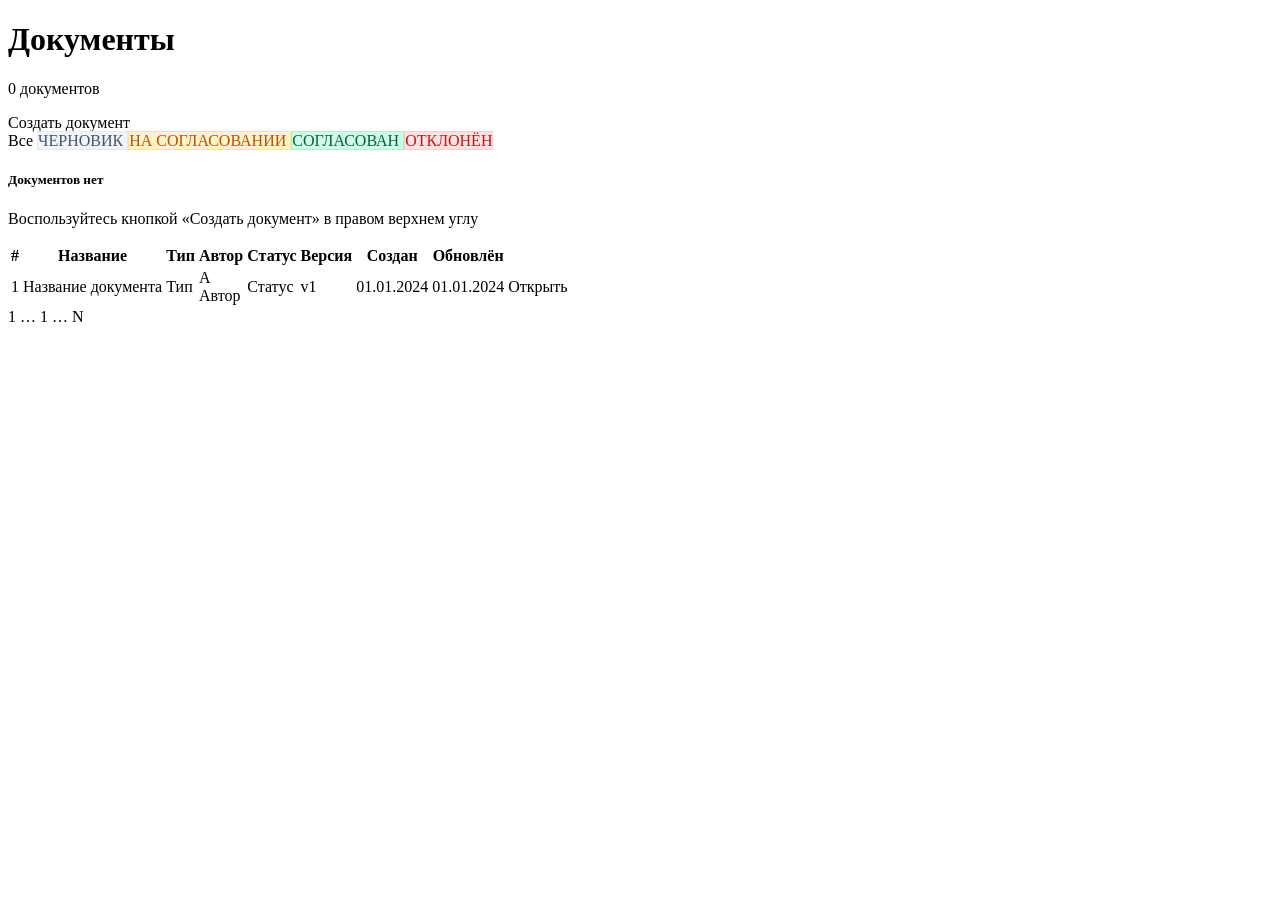
<file: src/main/resources/templates/documents/list.html>
<!DOCTYPE html>
<html xmlns:th="http://www.thymeleaf.org"
      xmlns:sec="http://www.thymeleaf.org/extras/spring-security" lang="ru">
<head th:replace="~{fragments/commons :: head('Документы')}"></head>
<body class="app-body">

<nav th:replace="~{fragments/commons :: topnav}"></nav>

<main class="main-content">

    <th:block th:replace="~{fragments/commons :: alerts}"></th:block>

    <!-- Header -->
    <div class="content-header">
        <div>
            <h1 class="content-title">Документы</h1>
            <p class="page-subtitle" th:text="${docsPage.totalElements} + ' документов'">0 документов</p>
        </div>
        <div class="content-actions">
            <a th:href="@{/documents/new}" class="btn btn-primary">
                <i class="bi bi-file-earmark-plus-fill me-1"></i>Создать документ
            </a>
        </div>
    </div>

    <!-- Status filter pills -->
    <div class="d-flex gap-2 flex-wrap">
        <a th:href="@{/documents}" class="btn btn-sm btn-outline-secondary">
            <i class="bi bi-grid me-1"></i>Все
        </a>
        <a th:href="@{/documents(status='DRAFT')}"    class="btn btn-sm" style="background:#f1f5f9;color:#475569;border:1px solid #e2e8f0">
            <span class="status-badge status-draft">ЧЕРНОВИК</span>
        </a>
        <a th:href="@{/documents(status='PENDING')}"  class="btn btn-sm" style="background:#fef3c7;color:#b45309;border:1px solid #fde68a">
            <span class="status-badge status-pending">НА СОГЛАСОВАНИИ</span>
        </a>
        <a th:href="@{/documents(status='APPROVED')}" class="btn btn-sm" style="background:#d1fae5;color:#065f46;border:1px solid #a7f3d0">
            <span class="status-badge status-approved">СОГЛАСОВАН</span>
        </a>
        <a th:href="@{/documents(status='REJECTED')}" class="btn btn-sm" style="background:#fee2e2;color:#b91c1c;border:1px solid #fecaca">
            <span class="status-badge status-rejected">ОТКЛОНЁН</span>
        </a>
    </div>

    <!-- Table -->
    <div class="card">
        <div class="card-body p-0">
            <div th:if="${docsPage.isEmpty()}" class="empty-state">
                <i class="bi bi-file-earmark"></i>
                <h5>Документов нет</h5>
                <p>Воспользуйтесь кнопкой «Создать документ» в правом верхнем углу</p>
            </div>

            <table th:unless="${docsPage.isEmpty()}" class="table table-hover">
                <thead>
                    <tr>
                        <th>#</th>
                        <th>Название</th>
                        <th>Тип</th>
                        <th>Автор</th>
                        <th>Статус</th>
                        <th>Версия</th>
                        <th>Создан</th>
                        <th>Обновлён</th>
                        <th></th>
                    </tr>
                </thead>
                <tbody>
                    <tr th:each="doc : ${docsPage.content}">
                        <td class="text-muted" th:text="${doc.id}">1</td>
                        <td>
                            <a th:href="@{/documents/{id}(id=${doc.id})}"
                               class="text-decoration-none fw-500 text-truncate-cell d-block"
                               th:text="${doc.title}">Название документа</a>
                        </td>
                        <td>
                            <span class="badge bg-light text-secondary border"
                                  th:text="${doc.documentType}">Тип</span>
                        </td>
                        <td>
                            <div class="d-flex align-items-center gap-2">
                                <div class="avatar-sm"
                                     th:text="${doc.authorName.substring(0,1).toUpperCase()}">A</div>
                                <span class="small" th:text="${doc.authorName}">Автор</span>
                            </div>
                        </td>
                        <td>
                            <span th:class="'status-badge status-' + ${doc.status.toLowerCase()}"
                                  th:text="${doc.status == 'DRAFT' ? 'Черновик' :
                                             doc.status == 'PENDING' ? 'На согласовании' :
                                             doc.status == 'APPROVED' ? 'Согласован' : 'Отклонён'}">Статус</span>
                        </td>
                        <td>
                            <span class="badge bg-light text-secondary border"
                                  th:text="'v' + ${doc.version}">v1</span>
                        </td>
                        <td class="text-muted small"
                            th:text="${#temporals.format(doc.createdAt,'dd.MM.yyyy')}">01.01.2024</td>
                        <td class="text-muted small"
                            th:text="${#temporals.format(doc.updatedAt,'dd.MM.yyyy HH:mm')}">01.01.2024</td>
                        <td>
                            <a th:href="@{/documents/{id}(id=${doc.id})}"
                               class="btn btn-sm btn-outline-primary">
                                <i class="bi bi-eye me-1"></i>Открыть
                            </a>
                        </td>
                    </tr>
                </tbody>
            </table>
        </div>
    </div>

    <!-- Pagination -->
    <div th:if="${docsPage.totalPages > 1}" class="d-flex justify-content-center align-items-center gap-1">
        <a th:href="@{/documents(status=${currentStatus}, page=${currentPage - 1})}"
           th:classappend="${currentPage == 0} ? ' disabled' : ''"
           class="btn btn-outline-secondary btn-sm">
            <i class="bi bi-chevron-left"></i>
        </a>
        <span th:if="${startPage > 0}">
            <a th:href="@{/documents(status=${currentStatus}, page=0)}"
               class="btn btn-outline-secondary btn-sm">1</a>
            <span th:if="${startPage > 1}" class="text-muted px-1">…</span>
        </span>
        <span th:each="p : ${#numbers.sequence(startPage, endPage)}">
            <a th:href="@{/documents(status=${currentStatus}, page=${p})}"
               th:classappend="${p == currentPage} ? ' active' : ''"
               th:text="${p + 1}"
               class="btn btn-outline-secondary btn-sm">1</a>
        </span>
        <span th:if="${endPage < docsPage.totalPages - 1}">
            <span th:if="${endPage < docsPage.totalPages - 2}" class="text-muted px-1">…</span>
            <a th:href="@{/documents(status=${currentStatus}, page=${docsPage.totalPages - 1})}"
               class="btn btn-outline-secondary btn-sm" th:text="${docsPage.totalPages}">N</a>
        </span>
        <a th:href="@{/documents(status=${currentStatus}, page=${currentPage + 1})}"
           th:classappend="${currentPage + 1 >= docsPage.totalPages} ? ' disabled' : ''"
           class="btn btn-outline-secondary btn-sm">
            <i class="bi bi-chevron-right"></i>
        </a>
    </div>

</main>
<th:block th:replace="~{fragments/commons :: scripts}"></th:block>
</body>
</html>
</file>
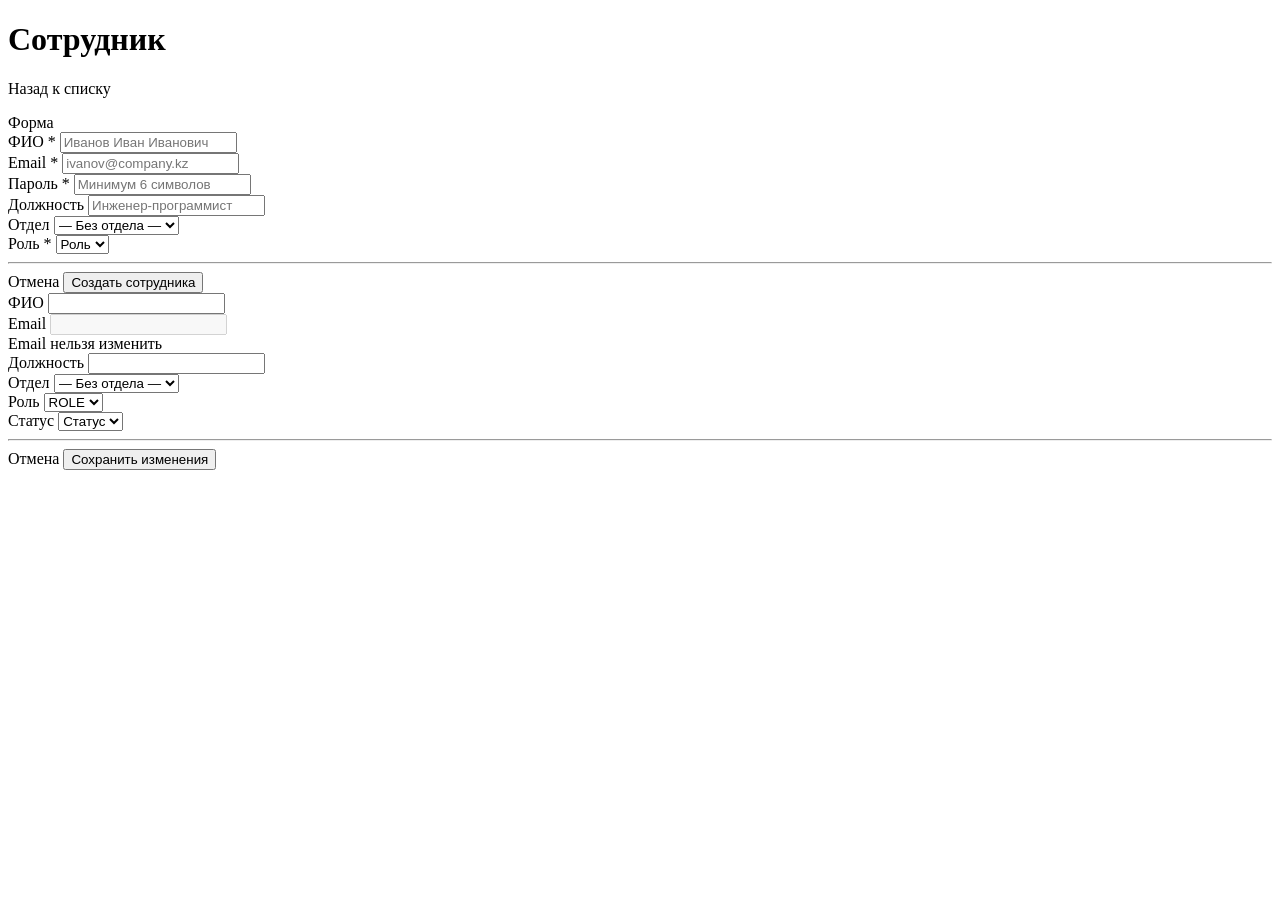
<file: src/main/resources/templates/users/form.html>
<!DOCTYPE html>
<html xmlns:th="http://www.thymeleaf.org"
      xmlns:sec="http://www.thymeleaf.org/extras/spring-security" lang="ru">
<head th:replace="~{fragments/commons :: head(${editMode} ? 'Редактировать сотрудника' : 'Новый сотрудник')}"></head>
<body class="app-body">

<nav th:replace="~{fragments/commons :: topnav}"></nav>

<main class="main-content">

    <th:block th:replace="~{fragments/commons :: alerts}"></th:block>

    <!-- Header -->
    <div class="content-header">
        <div>
            <h1 class="content-title"
                th:text="${editMode} ? 'Редактировать сотрудника' : 'Новый сотрудник'">Сотрудник</h1>
            <p class="page-subtitle">
                <a th:href="@{/users}" class="text-muted text-decoration-none">
                    <i class="bi bi-arrow-left me-1"></i>Назад к списку
                </a>
            </p>
        </div>
    </div>

    <div class="row justify-content-center">
        <div class="col-lg-7">
            <div class="card">
                <div class="card-header">
                    <i class="bi bi-person-vcard me-2 text-primary"></i>
                    <span th:text="${editMode} ? 'Данные сотрудника' : 'Заполните данные нового сотрудника'">Форма</span>
                </div>
                <div class="card-body">

                    <!-- CREATE form -->
                    <form th:unless="${editMode}"
                          th:action="@{/users}" method="post">

                        <div class="row g-3">
                            <div class="col-md-6">
                                <label class="form-label">ФИО <span class="text-danger">*</span></label>
                                <input type="text" name="fullName" class="form-control"
                                       placeholder="Иванов Иван Иванович" required/>
                            </div>
                            <div class="col-md-6">
                                <label class="form-label">Email <span class="text-danger">*</span></label>
                                <input type="email" name="email" class="form-control"
                                       placeholder="ivanov@company.kz" required/>
                            </div>
                            <div class="col-md-6">
                                <label class="form-label">Пароль <span class="text-danger">*</span></label>
                                <input type="password" name="password" class="form-control"
                                       placeholder="Минимум 6 символов" required minlength="6"/>
                            </div>
                            <div class="col-md-6">
                                <label class="form-label">Должность</label>
                                <input type="text" name="position" class="form-control"
                                       placeholder="Инженер-программист"/>
                            </div>
                            <div class="col-md-6">
                                <label class="form-label">Отдел</label>
                                <select name="departmentId" class="form-select">
                                    <option value="">— Без отдела —</option>
                                    <option th:each="dept : ${departments}"
                                            th:value="${dept.id}"
                                            th:text="${dept.name}">Отдел</option>
                                </select>
                            </div>
                            <div class="col-md-6">
                                <label class="form-label">Роль <span class="text-danger">*</span></label>
                                <select name="role" class="form-select" required>
                                    <option th:each="r : ${roles}" th:value="${r}"
                                            th:text="${r.name() == 'ADMIN' ? 'Администратор' : (r.name() == 'MANAGER' ? 'Менеджер' : 'Сотрудник')}">Роль</option>
                                </select>
                            </div>
                        </div>

                        <hr class="my-4"/>
                        <div class="d-flex gap-2 justify-content-end">
                            <a th:href="@{/users}" class="btn btn-outline-secondary">Отмена</a>
                            <button type="submit" class="btn btn-primary">
                                <i class="bi bi-person-plus me-1"></i>Создать сотрудника
                            </button>
                        </div>
                    </form>

                    <!-- EDIT form -->
                    <form th:if="${editMode}"
                          th:action="@{/users/{id}/edit(id=${user.id})}" method="post">

                        <div class="row g-3">
                            <div class="col-md-6">
                                <label class="form-label">ФИО</label>
                                <input type="text" name="fullName" class="form-control"
                                       th:value="${user.fullName}"/>
                            </div>
                            <div class="col-md-6">
                                <label class="form-label">Email</label>
                                <input type="email" class="form-control"
                                       th:value="${user.email}" disabled/>
                                <div class="form-text">Email нельзя изменить</div>
                            </div>
                            <div class="col-md-6">
                                <label class="form-label">Должность</label>
                                <input type="text" name="position" class="form-control"
                                       th:value="${user.position}"/>
                            </div>
                            <div class="col-md-6">
                                <label class="form-label">Отдел</label>
                                <select name="departmentId" class="form-select">
                                    <option value="">— Без отдела —</option>
                                    <option th:each="dept : ${departments}"
                                            th:value="${dept.id}"
                                            th:text="${dept.name}"
                                            th:selected="${dept.id == user.departmentId}">Отдел</option>
                                </select>
                            </div>
                            <div class="col-md-6">
                                <label class="form-label">Роль</label>
                                <select name="role" class="form-select">
                                    <option th:each="r : ${roles}"
                                            th:value="${r}"
                                            th:text="${r}"
                                            th:selected="${r.name() == user.role}">ROLE</option>
                                </select>
                            </div>
                            <div class="col-md-6">
                                <label class="form-label">Статус</label>
                                <select name="status" class="form-select">
                                    <option th:each="s : ${statuses}"
                                            th:value="${s}"
                                            th:text="${s == T(kz.masku.orgmanager.model.enums.UserStatus).ACTIVE ? 'Активен' : 'Неактивен'}"
                                            th:selected="${s.name() == user.status}">Статус</option>
                                </select>
                            </div>
                        </div>

                        <hr class="my-4"/>
                        <div class="d-flex gap-2 justify-content-end">
                            <a th:href="@{/users}" class="btn btn-outline-secondary">Отмена</a>
                            <button type="submit" class="btn btn-primary">
                                <i class="bi bi-floppy me-1"></i>Сохранить изменения
                            </button>
                        </div>
                    </form>

                </div>
            </div>
        </div>
    </div>

</main>
<th:block th:replace="~{fragments/commons :: scripts}"></th:block>
</body>
</html>
</file>
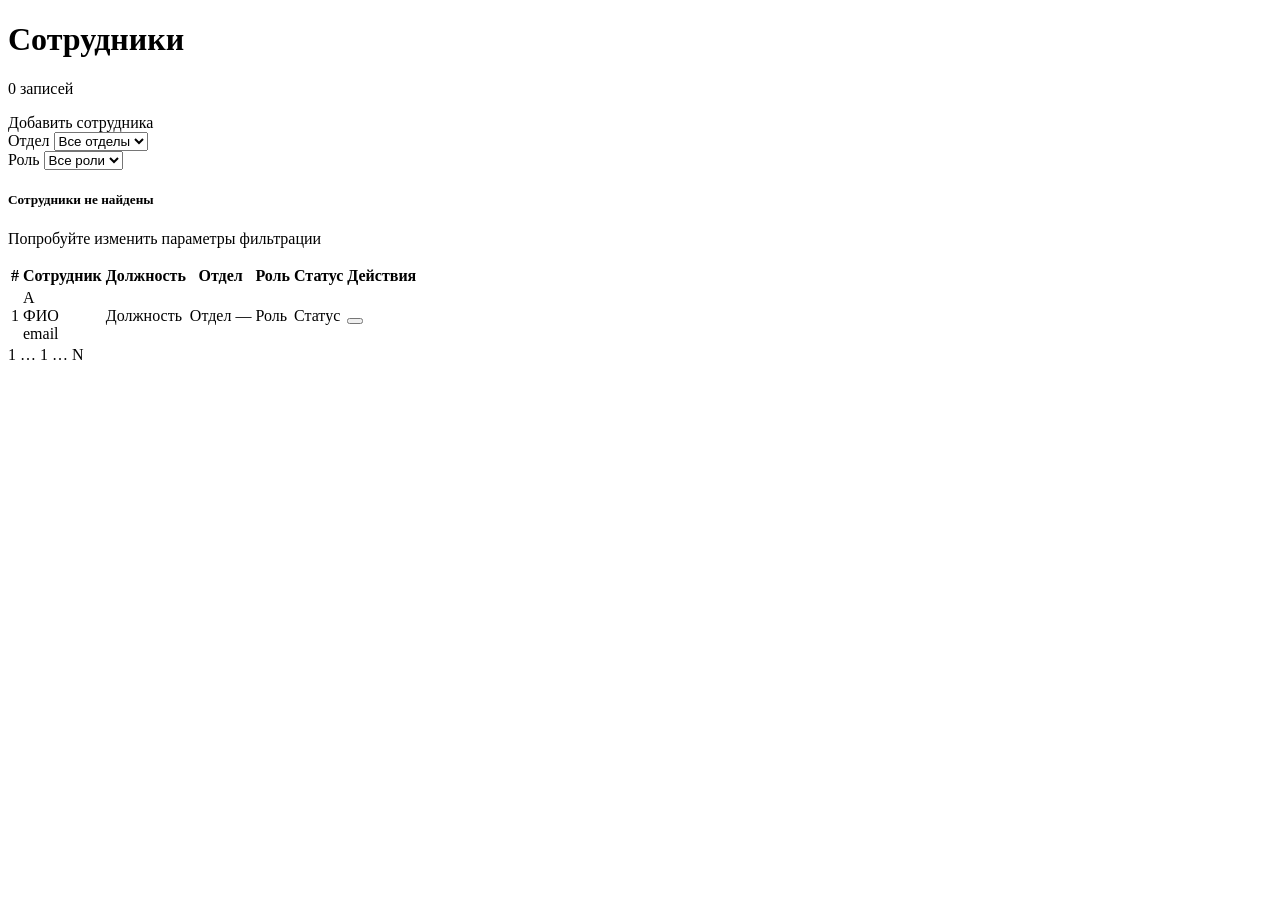
<file: src/main/resources/templates/users/list.html>
<!DOCTYPE html>
<html xmlns:th="http://www.thymeleaf.org"
      xmlns:sec="http://www.thymeleaf.org/extras/spring-security" lang="ru">
<head th:replace="~{fragments/commons :: head('Сотрудники')}"></head>
<body class="app-body">

<nav th:replace="~{fragments/commons :: topnav}"></nav>

<main class="main-content">

    <th:block th:replace="~{fragments/commons :: alerts}"></th:block>

    <!-- Header -->
    <div class="content-header">
        <div>
            <h1 class="content-title">Сотрудники</h1>
            <p class="page-subtitle" th:text="${usersPage.totalElements} + ' записей'">0 записей</p>
        </div>
        <div class="content-actions">
            <a sec:authorize="hasRole('ADMIN')" th:href="@{/users/new}"
               class="btn btn-primary">
                <i class="bi bi-person-plus-fill me-1"></i>Добавить сотрудника
            </a>
        </div>
    </div>

    <!-- Filters (auto-submit on change) -->
    <div class="card">
        <div class="card-body py-2">
            <form th:action="@{/users}" method="get" class="row g-2 align-items-end" id="usersFilterForm">
                <div class="col-md-4">
                    <label class="form-label mb-1 small">Отдел</label>
                    <select name="departmentId" class="form-select form-select-sm"
                            onchange="document.getElementById('usersFilterForm').submit()">
                        <option value="">Все отделы</option>
                        <option th:each="dept : ${departments}"
                                th:value="${dept.id}"
                                th:text="${dept.name}"
                                th:selected="${dept.id == selectedDept}">Отдел</option>
                    </select>
                </div>
                <div class="col-md-3">
                    <label class="form-label mb-1 small">Роль</label>
                    <select name="role" class="form-select form-select-sm"
                            onchange="document.getElementById('usersFilterForm').submit()">
                        <option value="">Все роли</option>
                        <option th:each="r : ${roles}"
                                th:value="${r}"
                                th:text="${r.name() == 'ADMIN' ? 'Администратор' : (r.name() == 'MANAGER' ? 'Менеджер' : 'Сотрудник')}"
                                th:selected="${r == selectedRole}">ROLE</option>
                    </select>
                </div>
            </form>
        </div>
    </div>

    <!-- Table -->
    <div class="card">
        <div class="card-body p-0">
            <div th:if="${usersPage.isEmpty()}" class="empty-state">
                <i class="bi bi-people"></i>
                <h5>Сотрудники не найдены</h5>
                <p>Попробуйте изменить параметры фильтрации</p>
            </div>
            <table th:unless="${usersPage.isEmpty()}" class="table table-hover">
                <thead>
                    <tr>
                        <th>#</th>
                        <th>Сотрудник</th>
                        <th>Должность</th>
                        <th>Отдел</th>
                        <th>Роль</th>
                        <th>Статус</th>
                        <th sec:authorize="hasRole('ADMIN')">Действия</th>
                    </tr>
                </thead>
                <tbody>
                    <tr th:each="user : ${usersPage.content}">
                        <td class="text-muted" th:text="${user.id}">1</td>
                        <td>
                            <div class="d-flex align-items-center gap-2">
                                <div class="avatar-sm"
                                     th:text="${user.fullName.substring(0,1).toUpperCase()}">A</div>
                                <div>
                                    <div class="fw-500" th:text="${user.fullName}">ФИО</div>
                                    <div class="text-muted small" th:text="${user.email}">email</div>
                                </div>
                            </div>
                        </td>
                        <td th:text="${user.position ?: '—'}">Должность</td>
                        <td>
                            <span th:if="${user.departmentName != null}"
                                  class="badge bg-light text-secondary border"
                                  th:text="${user.departmentName}">Отдел</span>
                            <span th:unless="${user.departmentName != null}" class="text-muted">—</span>
                        </td>
                        <td>
                            <span th:class="'badge ' + (${user.role == 'ADMIN'} ? 'bg-danger' : (${user.role == 'MANAGER'} ? 'bg-warning text-dark' : 'bg-secondary'))"
                                  th:text="${user.role == 'ADMIN' ? 'Администратор' : (user.role == 'MANAGER' ? 'Менеджер' : 'Сотрудник')}">Роль</span>
                        </td>
                        <td>
                            <span th:class="'badge ' + (${user.status == 'ACTIVE'} ? 'bg-success' : 'bg-secondary')"
                                  th:text="${user.status == 'ACTIVE'} ? 'Активен' : 'Неактивен'">Статус</span>
                        </td>
                        <td sec:authorize="hasRole('ADMIN')">
                            <div class="d-flex gap-1">
                                <a th:href="@{/users/{id}/edit(id=${user.id})}"
                                   class="btn btn-sm btn-outline-primary" title="Редактировать">
                                    <i class="bi bi-pencil"></i>
                                </a>
                                <form th:if="${user.status == 'ACTIVE'}"
                                      th:action="@{/users/{id}/deactivate(id=${user.id})}" method="post">
                                    <button type="submit" class="btn btn-sm btn-outline-danger"
                                            title="Деактивировать"
                                            onclick="return confirm('Деактивировать сотрудника?')">
                                        <i class="bi bi-person-x"></i>
                                    </button>
                                </form>
                            </div>
                        </td>
                    </tr>
                </tbody>
            </table>
        </div>
    </div>

    <!-- Pagination -->
    <div th:if="${usersPage.totalPages > 1}" class="d-flex justify-content-center align-items-center gap-1">
        <a th:href="@{/users(departmentId=${selectedDept}, role=${selectedRole}, page=${currentPage - 1})}"
           th:classappend="${currentPage == 0} ? ' disabled' : ''"
           class="btn btn-outline-secondary btn-sm">
            <i class="bi bi-chevron-left"></i>
        </a>
        <span th:if="${startPage > 0}">
            <a th:href="@{/users(departmentId=${selectedDept}, role=${selectedRole}, page=0)}"
               class="btn btn-outline-secondary btn-sm">1</a>
            <span th:if="${startPage > 1}" class="text-muted px-1">…</span>
        </span>
        <span th:each="p : ${#numbers.sequence(startPage, endPage)}">
            <a th:href="@{/users(departmentId=${selectedDept}, role=${selectedRole}, page=${p})}"
               th:classappend="${p == currentPage} ? ' active' : ''"
               th:text="${p + 1}"
               class="btn btn-outline-secondary btn-sm">1</a>
        </span>
        <span th:if="${endPage < usersPage.totalPages - 1}">
            <span th:if="${endPage < usersPage.totalPages - 2}" class="text-muted px-1">…</span>
            <a th:href="@{/users(departmentId=${selectedDept}, role=${selectedRole}, page=${usersPage.totalPages - 1})}"
               class="btn btn-outline-secondary btn-sm" th:text="${usersPage.totalPages}">N</a>
        </span>
        <a th:href="@{/users(departmentId=${selectedDept}, role=${selectedRole}, page=${currentPage + 1})}"
           th:classappend="${currentPage + 1 >= usersPage.totalPages} ? ' disabled' : ''"
           class="btn btn-outline-secondary btn-sm">
            <i class="bi bi-chevron-right"></i>
        </a>
    </div>

</main>
<th:block th:replace="~{fragments/commons :: scripts}"></th:block>
</body>
</html>
</file>
